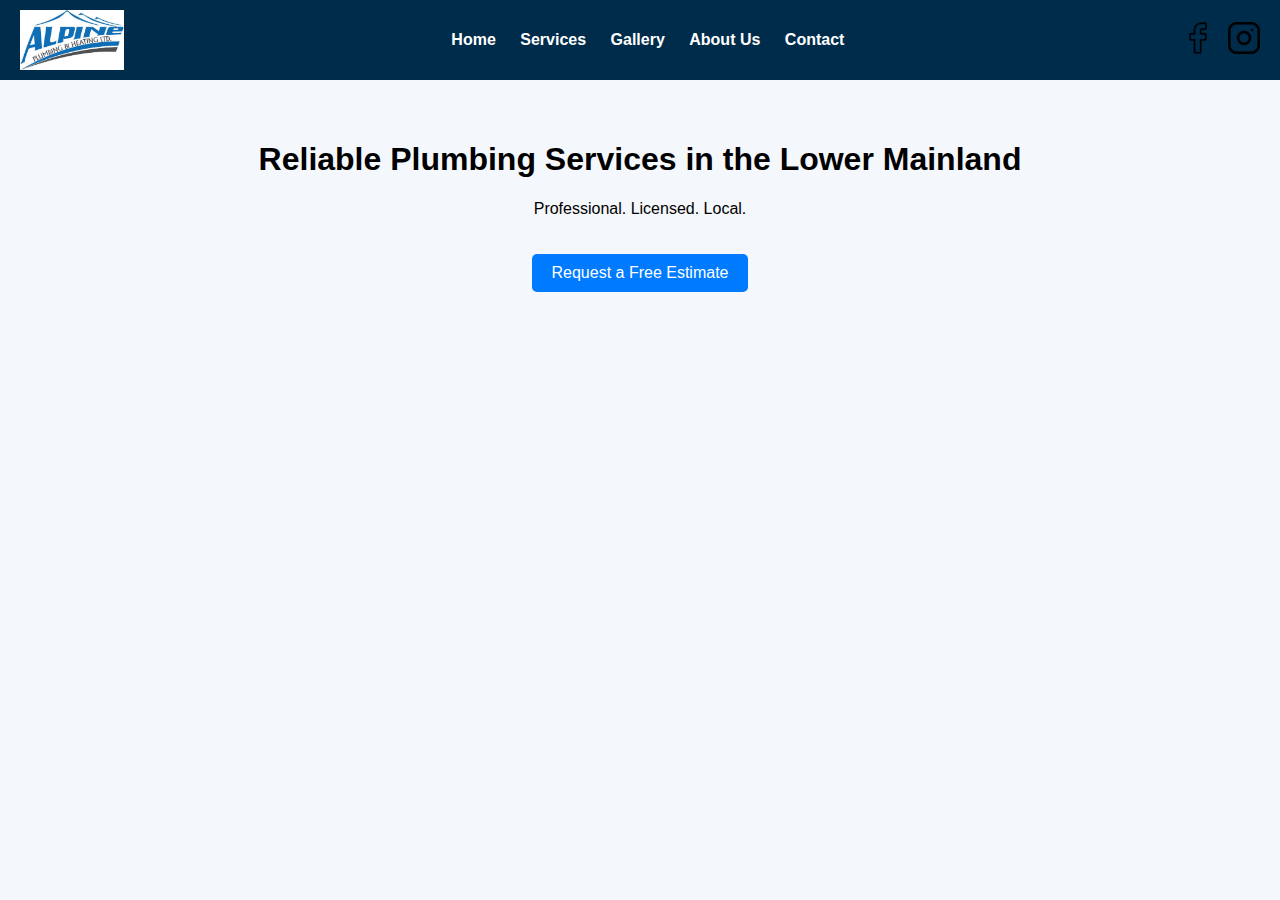
<file: index.html>
<!DOCTYPE html>
<html lang="en">
<head>
  <meta charset="UTF-8" />
  <meta name="viewport" content="width=device-width, initial-scale=1.0" />
  <link rel="stylesheet" href="styles.css" />
  <title>Alpine Plumbing & Heating LTD</title>
</head>
<body>
  <header>
    <img src="logo.png" alt="Alpine Logo" class="logo"/>
    <nav>
      <a href="index.html">Home</a>
      <a href="services.html">Services</a>
      <a href="gallery.html">Gallery</a>
      <a href="about.html">About Us</a>
      <a href="contact.html">Contact</a>
    </nav>
    <div class="social-icons">
      <img src="icon-facebook.png" alt="Facebook" />
      <img src="icon-instagram.png" alt="Instagram" />
    </div>
  </header>
  <main>
    <h1>Reliable Plumbing Services in the Lower Mainland</h1>
    <p>Professional. Licensed. Local.</p>
    <a href="contact.html" class="cta">Request a Free Estimate</a>
  </main>
</body>
</html>
</file>
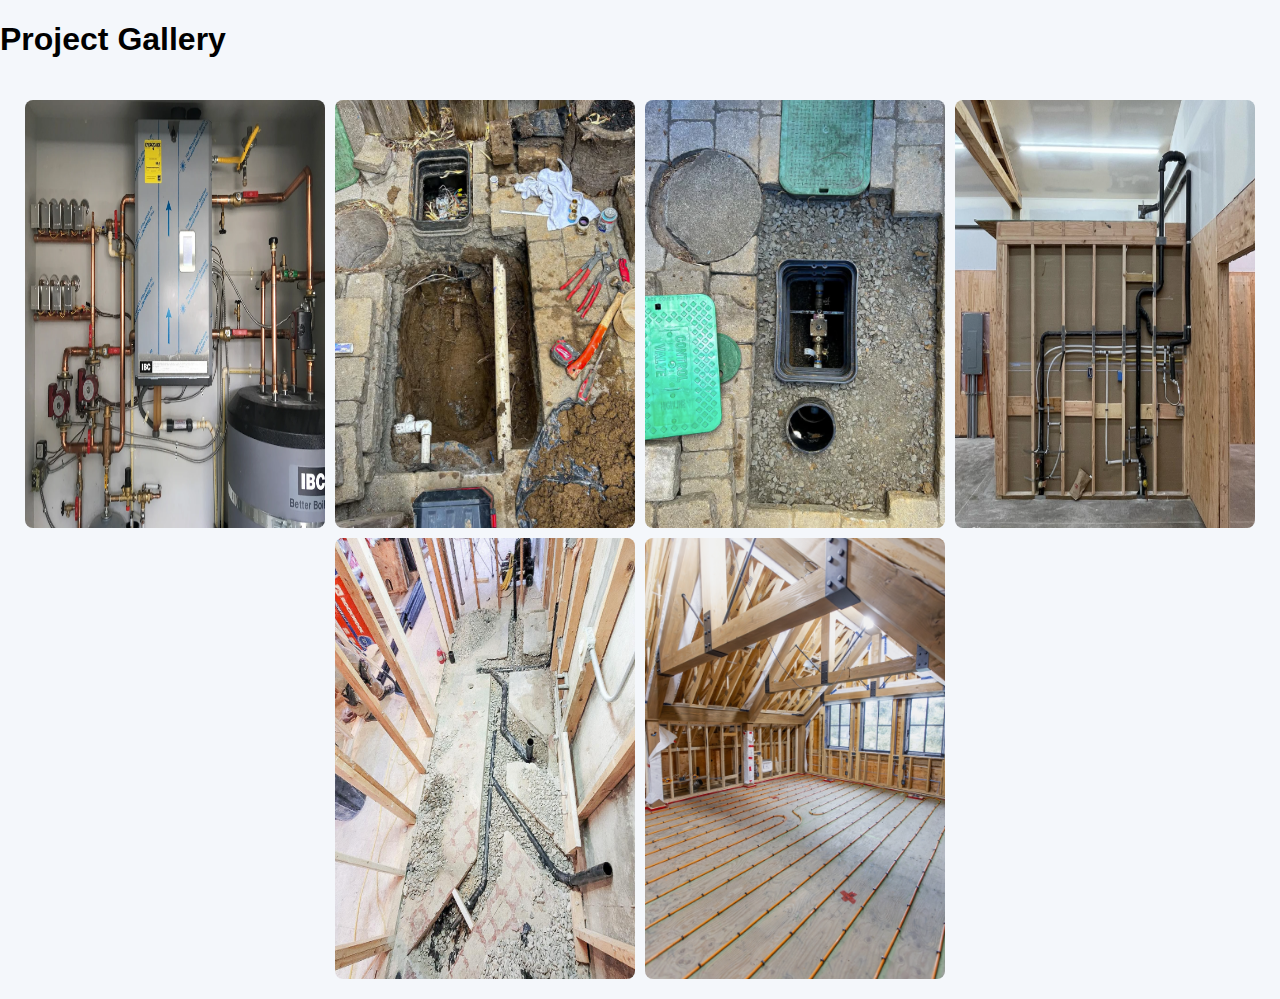
<file: gallery.html>
<!DOCTYPE html>
<html>
<head><link rel="stylesheet" href="styles.css"><title>Gallery</title></head>
<body>
  <h1>Project Gallery</h1>
  <div class="gallery">
    <img src="job1.webp" alt="Job 1"/>
    <img src="job2.png" alt="Job 2"/>
    <img src="job3.png" alt="Job 3"/>
    <img src="job4.png" alt="Job 4"/>
    <img src="job5.png" alt="Job 5"/>
    <img src="job6.png" alt="Job 6"/>
  </div>
</body>
</html>
</file>
<file: styles.css>
body { font-family: Arial, sans-serif; background: #f4f7fb; margin: 0; padding: 0; }
header { background: #002c4b; color: white; padding: 10px 20px; display: flex; align-items: center; justify-content: space-between; }
.logo { height: 60px; }
nav a { margin: 0 10px; color: white; text-decoration: none; font-weight: bold; }
nav a:hover { text-decoration: underline; }
.social-icons img { height: 32px; margin-left: 10px; }
main { padding: 40px 20px; text-align: center; }
.cta { display: inline-block; margin-top: 20px; padding: 10px 20px; background: #007bff; color: white; text-decoration: none; border-radius: 5px; }
.gallery { display: flex; flex-wrap: wrap; gap: 10px; padding: 20px; justify-content: center; }
.gallery img { max-width: 300px; border-radius: 8px; }
</file>
